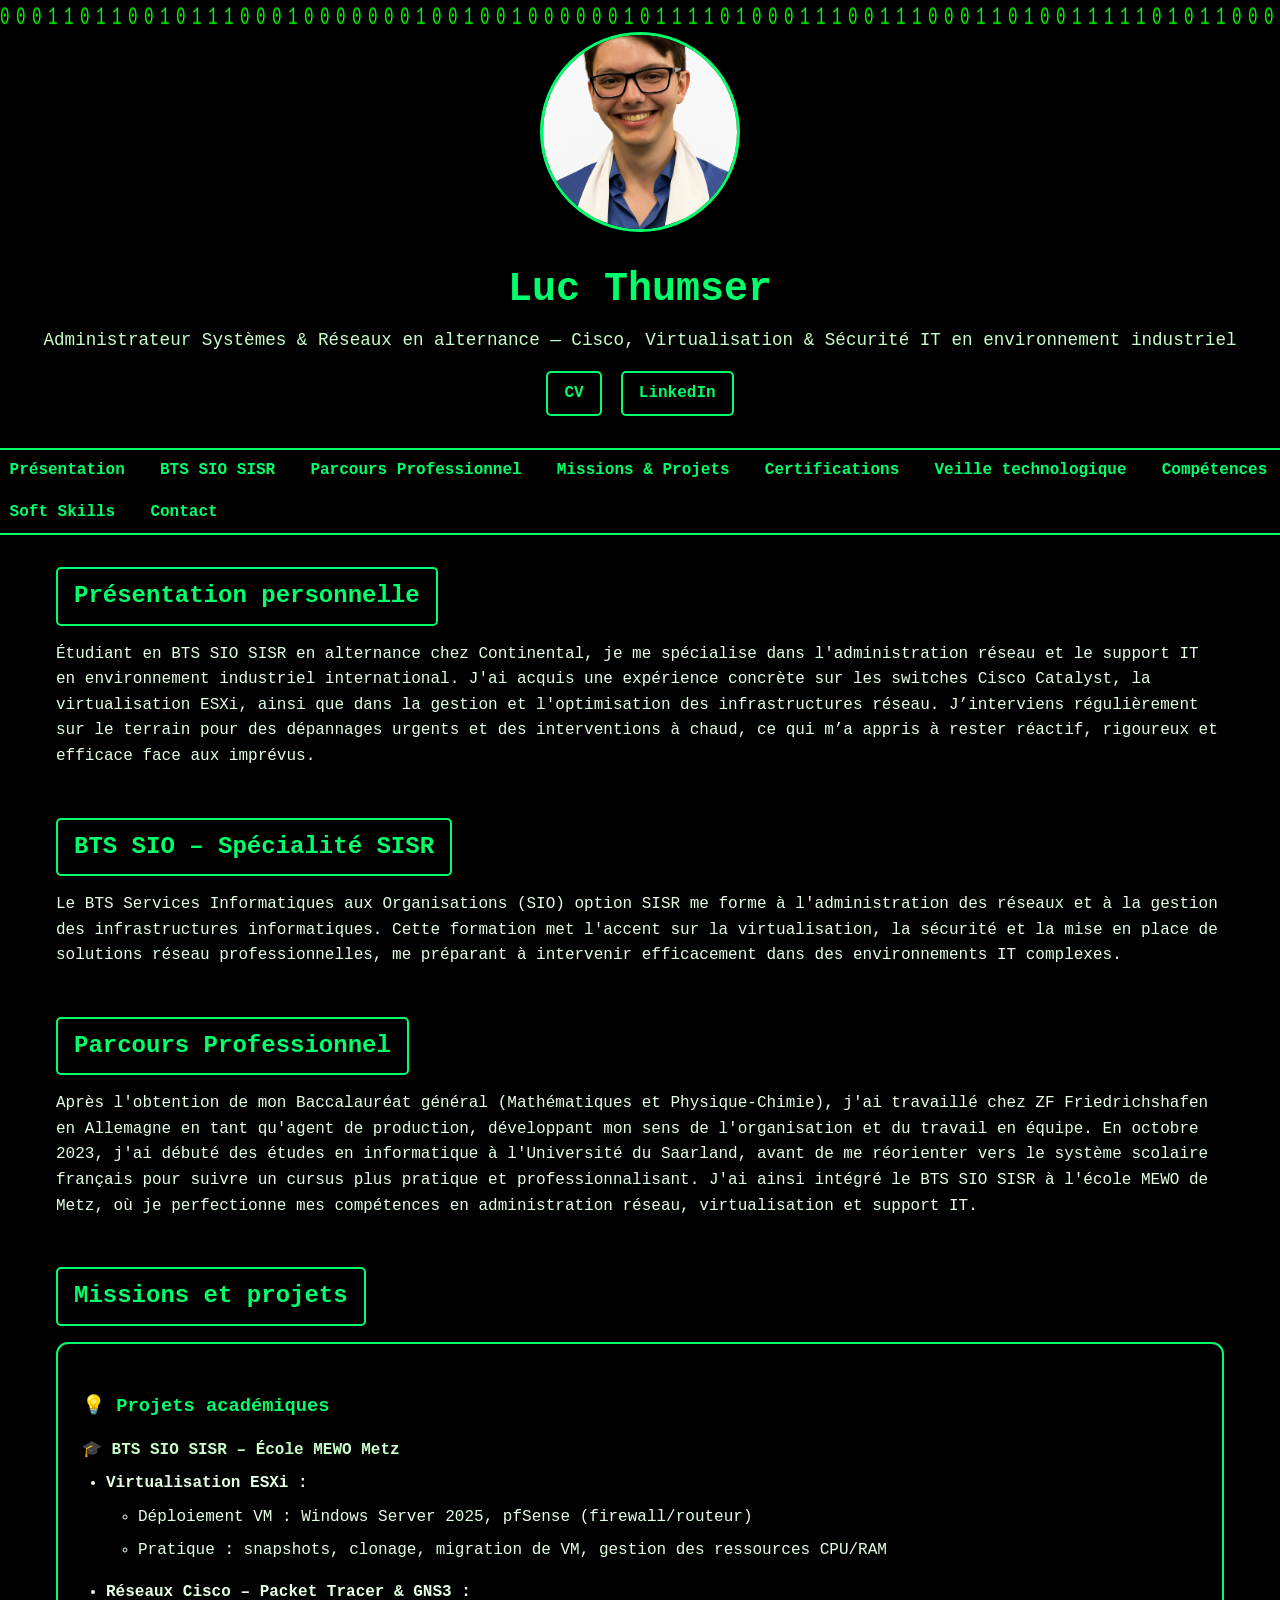
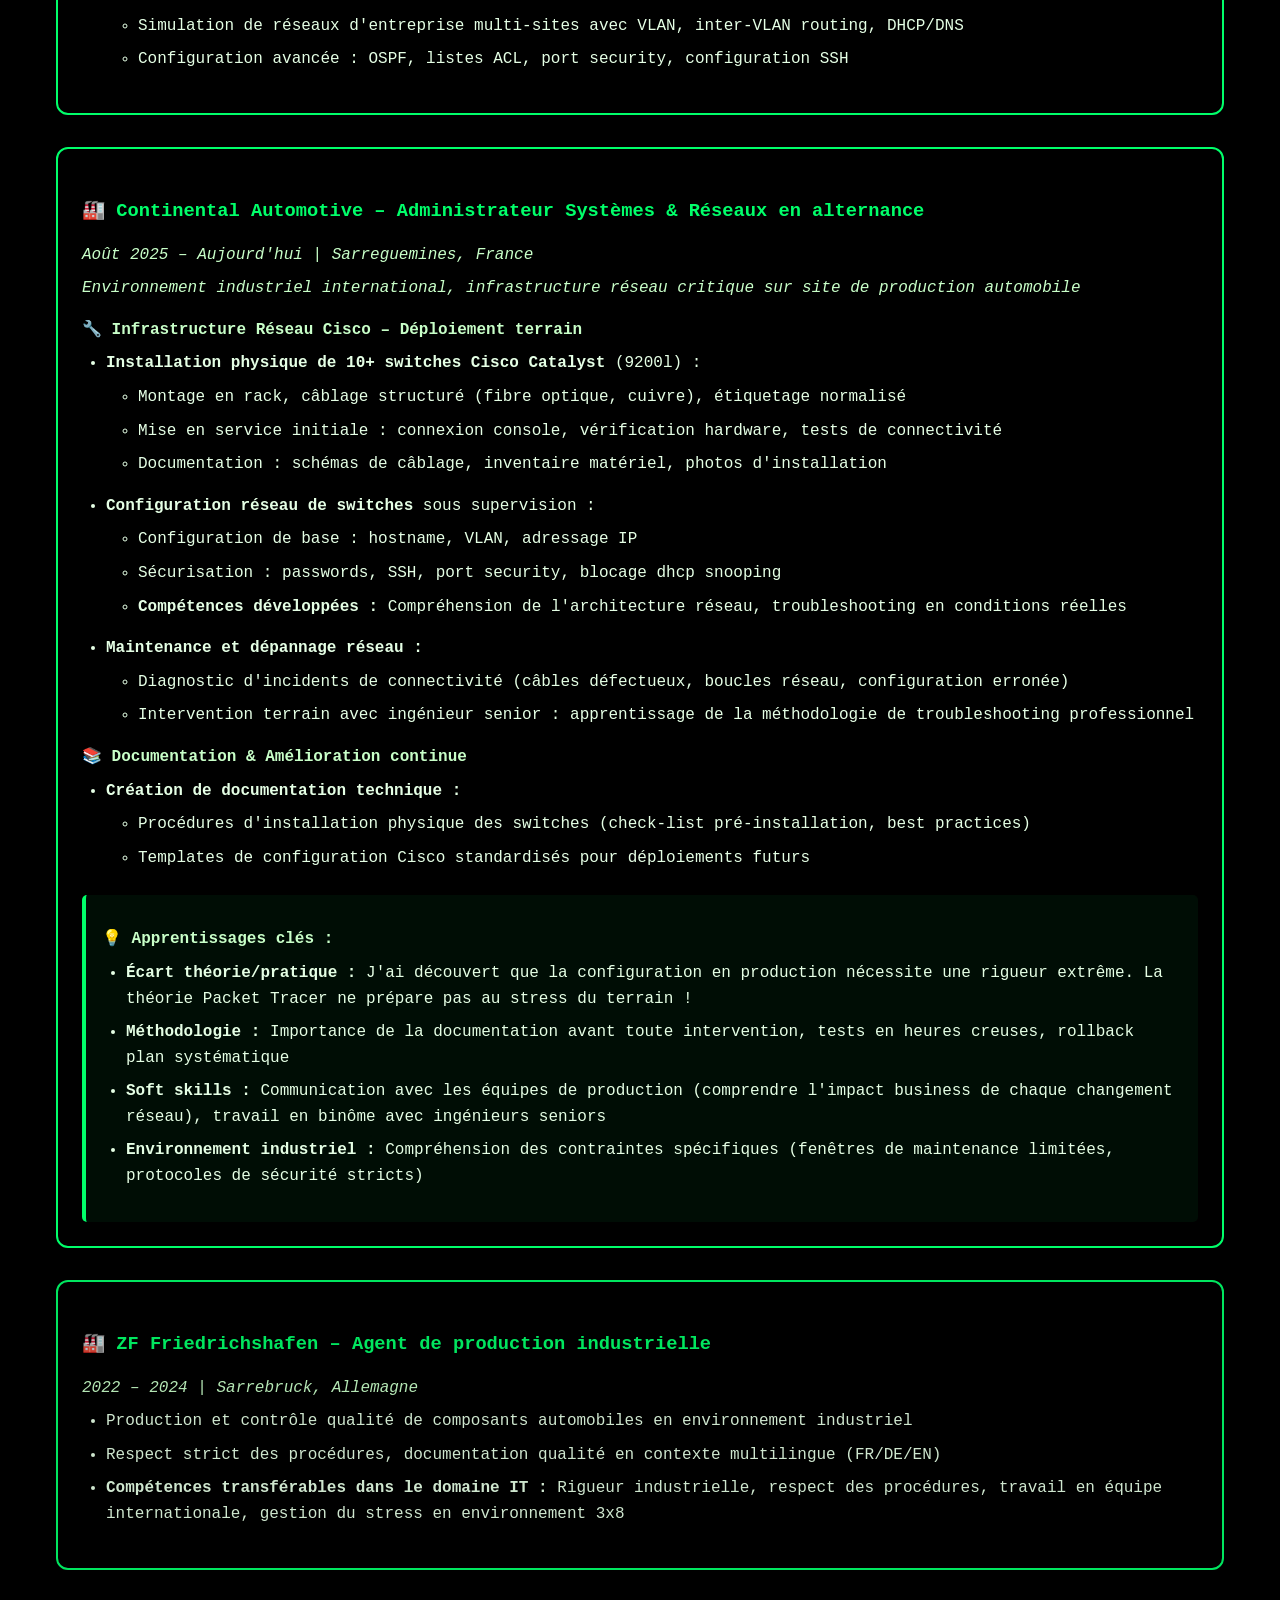
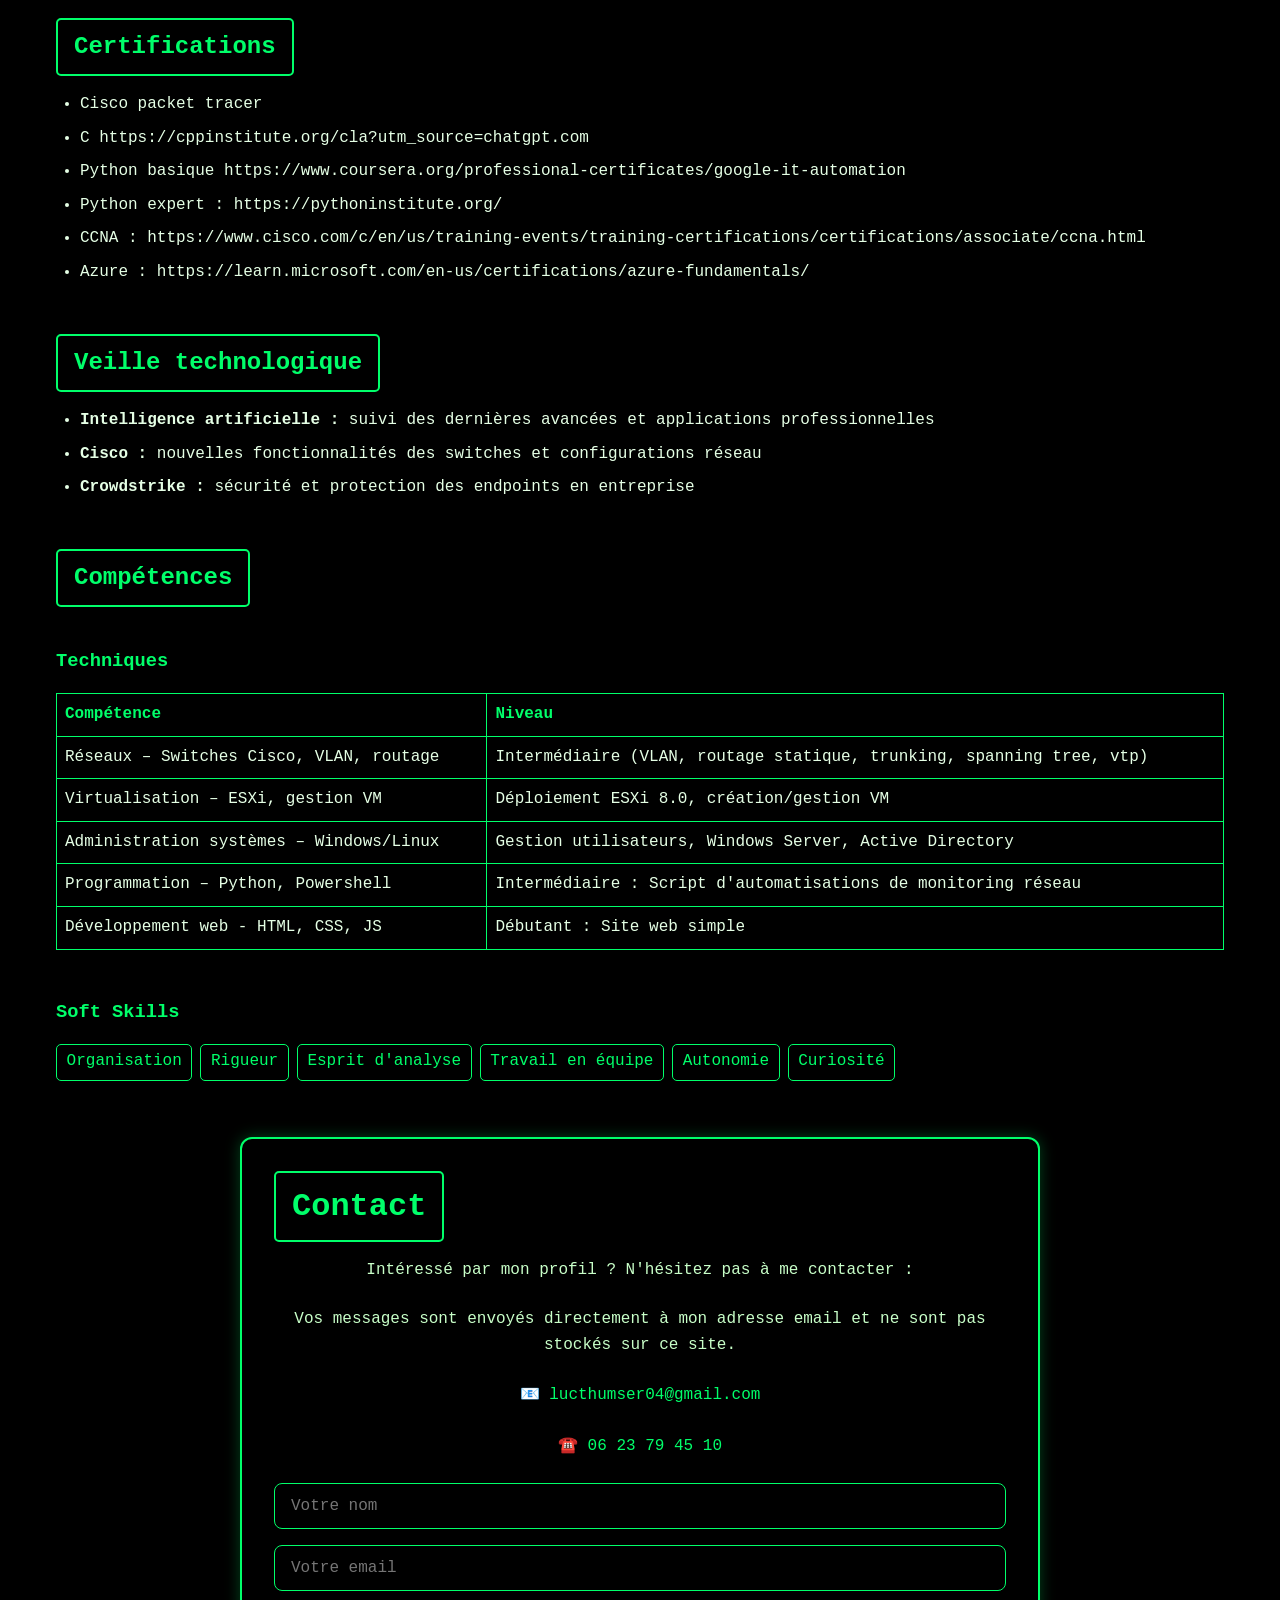
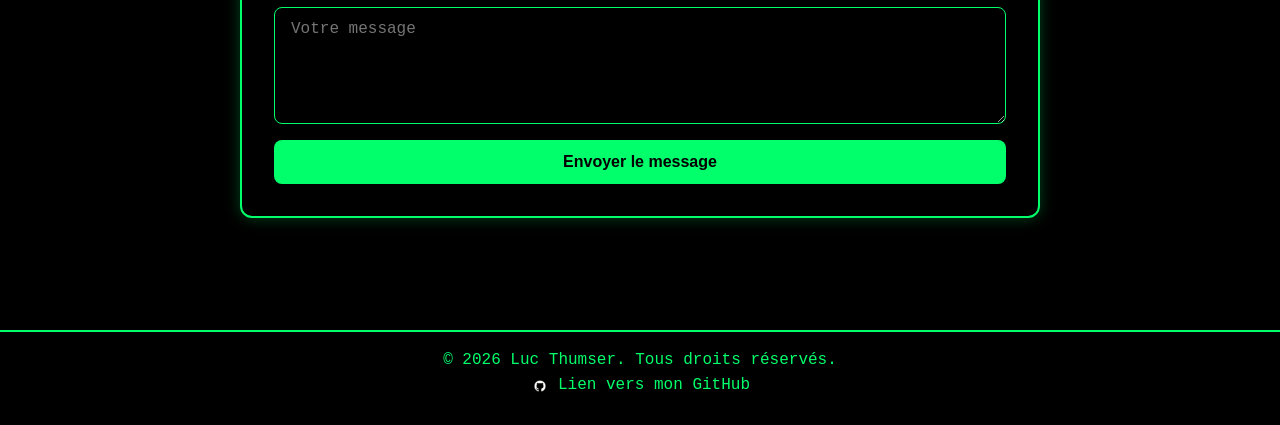
<file: index.html>
<!DOCTYPE html>
<html lang="fr">
<head>
  <meta charset="UTF-8">
  <meta name="viewport" content="width=device-width, initial-scale=1.0">
  <meta name="description" content="Luc Thumser - Administrateur Systèmes & Réseaux en alternance. Expérience Cisco, ESXi, Windows/Linux, virtualisation et sécurité IT.">
  <meta property="og:title" content="Luc Thumser - Administrateur Systèmes & Réseaux">
  <meta property="og:description" content="Portfolio BTS SIO SISR - Réseaux Cisco, virtualisation ESXi, administration Windows/Linux.">
  <meta property="og:image" content="Photo_Luc_Thumser.png">
  <meta property="og:type" content="website">
  <title>Luc Thumser - Administrateur Systèmes & Réseaux | Portfolio BTS SIO SISR</title>
  <link rel="stylesheet" href="style.css">
</head>

<body>
  <header>
    <canvas id="matrix" aria-hidden="true"></canvas>
    <img src="Photo_Luc_Thumser.png" alt="Luc Thumser" class="profile-pic">
    <h1>Luc Thumser</h1>
    <p>Administrateur Systèmes & Réseaux en alternance — Cisco, Virtualisation & Sécurité IT en environnement industriel</p>
    <div class="links">
      <a href="CV_Luc_Thumser.pdf" class="btn-cv" download>CV</a>
      <a href="https://www.linkedin.com/in/luc-thumser-7175b8350/" target="_blank" rel="noopener noreferrer" class="btn-cv">LinkedIn</a>
    </div>
  </header>

  <nav class="navbar" aria-label="Navigation principale">
    <ul>
      <li><a href="#presentation">Présentation</a></li>
      <li><a href="#bts">BTS SIO SISR</a></li>
      <li><a href="#PP">Parcours Professionnel</a></li>
      <li><a href="#missions">Missions & Projets</a></li>
      <li><a href="#certif">Certifications</a></li>
      <li><a href="#veille">Veille technologique</a></li>
      <li><a href="#competences">Compétences</a></li>
      <li><a href="#soft skills">Soft Skills</a></li>
      <li><a href="#contact">Contact</a></li>
    </ul>
  </nav>

  <main>
    <section id="presentation" class="fade-in">
      <h2>Présentation personnelle</h2>
      <p>Étudiant en BTS SIO SISR en alternance chez Continental, je me spécialise dans l'administration réseau et le support IT en environnement industriel international.  
        J'ai acquis une expérience concrète sur les switches Cisco Catalyst, la virtualisation ESXi, ainsi que dans la gestion et l'optimisation des infrastructures réseau.
        J’interviens régulièrement sur le terrain pour des dépannages urgents et des interventions à chaud, ce qui m’a appris à rester réactif, rigoureux et efficace face aux imprévus.
      </p>
    </section>

    <section id="bts" class="fade-in">
      <h2>BTS SIO – Spécialité SISR</h2>
      <p>Le BTS Services Informatiques aux Organisations (SIO) option SISR me forme à l'administration des réseaux et à la gestion des infrastructures informatiques.  
        Cette formation met l'accent sur la virtualisation, la sécurité et la mise en place de solutions réseau professionnelles, 
        me préparant à intervenir efficacement dans des environnements IT complexes.
      </p>
    </section>

    <section id="PP" class="fade-in">
      <h2>Parcours Professionnel</h2>
      <p>Après l'obtention de mon Baccalauréat général (Mathématiques et Physique-Chimie), 
        j'ai travaillé chez ZF Friedrichshafen en Allemagne en tant qu'agent de production, développant mon sens de l'organisation et du travail en équipe.  
        En octobre 2023, j'ai débuté des études en informatique à l'Université du Saarland, 
        avant de me réorienter vers le système scolaire français pour suivre un cursus plus pratique et professionnalisant.  
        J'ai ainsi intégré le BTS SIO SISR à l'école MEWO de Metz, où je perfectionne mes compétences en administration réseau, virtualisation et support IT.
      </p>
    </section>

    <section id="missions" class="fade-in">
      <h2>Missions et projets</h2>
      <article class="mission-card project">
        <h3>💡 Projets académiques</h3>
        <h4>🎓 BTS SIO SISR – École MEWO Metz</h4>
        <ul>
          <li>
            <strong>Virtualisation ESXi :</strong>
            <ul>
              <li>Déploiement VM : Windows Server 2025, pfSense (firewall/routeur)</li>
              <li>Pratique : snapshots, clonage, migration de VM, gestion des ressources CPU/RAM</li>
            </ul>
          </li>
          <li>
            <strong>Réseaux Cisco – Packet Tracer & GNS3 :</strong>
            <ul>
              <li>Simulation de réseaux d'entreprise multi-sites avec VLAN, inter-VLAN routing, DHCP/DNS</li>
              <li>Configuration avancée : OSPF, listes ACL, port security, configuration SSH</li>
            </ul>
          </li>
        </ul>
      </article>
     
      <article class="mission-card">
        <h3>🏭 Continental Automotive – Administrateur Systèmes & Réseaux en alternance</h3>
        <p class="mission-period">Août 2025 – Aujourd'hui | Sarreguemines, France</p>
        <p class="mission-context">
          <em>Environnement industriel international, infrastructure réseau critique sur site de production automobile</em>
        </p>  
        
        <h4>🔧 Infrastructure Réseau Cisco – Déploiement terrain</h4>
        <ul>
          <li>
            <strong>Installation physique de 10+ switches Cisco Catalyst</strong> (9200l) :
            <ul>
              <li>Montage en rack, câblage structuré (fibre optique, cuivre), étiquetage normalisé</li>
              <li>Mise en service initiale : connexion console, vérification hardware, tests de connectivité</li>
              <li>Documentation : schémas de câblage, inventaire matériel, photos d'installation</li>
            </ul>
          </li>
          <li>
            <strong>Configuration réseau de switches</strong> sous supervision :
            <ul>
              <li>Configuration de base : hostname, VLAN, adressage IP</li>
              <li>Sécurisation : passwords, SSH, port security, blocage dhcp snooping</li>
              <li><strong>Compétences développées :</strong> Compréhension de l'architecture réseau, troubleshooting en conditions réelles</li>
            </ul>
          </li>
          <li>
            <strong>Maintenance et dépannage réseau :</strong>
            <ul>
              <li>Diagnostic d'incidents de connectivité (câbles défectueux, boucles réseau, configuration erronée)</li>
              <li>Intervention terrain avec ingénieur senior : apprentissage de la méthodologie de troubleshooting professionnel</li>
            </ul>
          </li>
        </ul>
        
        <h4>📚 Documentation & Amélioration continue</h4>
        <ul>
          <li>
            <strong>Création de documentation technique :</strong>
            <ul>
              <li>Procédures d'installation physique des switches (check-list pré-installation, best practices)</li>
              <li>Templates de configuration Cisco standardisés pour déploiements futurs</li>
            </ul>
          </li>
        </ul>
        
        <div class="learning-highlight">
          <h4>💡 Apprentissages clés :</h4>
          <ul>
            <li><strong>Écart théorie/pratique :</strong> J'ai découvert que la configuration en production nécessite une rigueur extrême. La théorie Packet Tracer ne prépare pas au stress du terrain !</li>
            <li><strong>Méthodologie :</strong> Importance de la documentation avant toute intervention, tests en heures creuses, rollback plan systématique</li>
            <li><strong>Soft skills :</strong> Communication avec les équipes de production (comprendre l'impact business de chaque changement réseau), travail en binôme avec ingénieurs seniors</li>
            <li><strong>Environnement industriel :</strong> Compréhension des contraintes spécifiques (fenêtres de maintenance limitées, protocoles de sécurité stricts)</li>
          </ul>
        </div>
      </article>

      <article class="mission-card secondary">
        <h3>🏭 ZF Friedrichshafen – Agent de production industrielle</h3>
        <p class="mission-period">2022 – 2024 | Sarrebruck, Allemagne</p>
        <ul>
          <li>Production et contrôle qualité de composants automobiles en environnement industriel</li>
          <li>Respect strict des procédures, documentation qualité en contexte multilingue (FR/DE/EN)</li>
          <li><strong>Compétences transférables dans le domaine IT :</strong> Rigueur industrielle, respect des procédures, travail en équipe internationale, gestion du stress en environnement 3x8</li>
        </ul>
      </article>
    </section>

    <section id="certif" class="fade-in">
      <h2> Certifications</h2>
      <ul>
        <li>Cisco packet tracer</li>
        <li>C https://cppinstitute.org/cla?utm_source=chatgpt.com </li>
        <li>Python basique https://www.coursera.org/professional-certificates/google-it-automation </li>
        <li>Python expert : https://pythoninstitute.org/ </li>
        <li>CCNA : https://www.cisco.com/c/en/us/training-events/training-certifications/certifications/associate/ccna.html </li>
        <li> Azure : https://learn.microsoft.com/en-us/certifications/azure-fundamentals/ </li>
      </ul>
    </section>

    <section id="veille" class="fade-in">
      <h2>Veille technologique</h2>
      <ul>
        <li><strong>Intelligence artificielle :</strong> suivi des dernières avancées et applications professionnelles</li>
        <li><strong>Cisco :</strong> nouvelles fonctionnalités des switches et configurations réseau</li>
        <li><strong>Crowdstrike :</strong> sécurité et protection des endpoints en entreprise</li>
      </ul>
    </section>

    <section id="competences" class="fade-in">
      <h2>Compétences</h2>
      <h3>Techniques</h3>
      <table>
        <thead>
          <tr>
            <th scope="col">Compétence</th>
            <th scope="col">Niveau</th>
          </tr>
        </thead>
        <tbody>
          <tr>
            <td>Réseaux – Switches Cisco, VLAN, routage</td>
            <td>Intermédiaire (VLAN, routage statique, trunking, spanning tree, vtp)</td>
          </tr>
          <tr>
            <td>Virtualisation – ESXi, gestion VM</td>
            <td>Déploiement ESXi 8.0, création/gestion VM</td>
          </tr>
          <tr>
            <td>Administration systèmes – Windows/Linux</td>
            <td>Gestion utilisateurs, Windows Server, Active Directory</td>
          </tr>
          <tr>
            <td>Programmation – Python, Powershell</td>
            <td>Intermédiaire : Script d'automatisations de monitoring réseau </td>
          </tr>
          <tr>
            <td>Développement web - HTML, CSS, JS</td>
            <td>Débutant : Site web simple</td>
          </tr>
        </tbody>
      </table>
      </section>

      <section id="soft skills" class="fade-in">
        <h3>Soft Skills</h3>
        <ul class="soft-skills">
          <li>Organisation</li>
          <li>Rigueur</li>
          <li>Esprit d'analyse</li>
          <li>Travail en équipe</li>
          <li>Autonomie</li>
          <li>Curiosité</li>
        </ul>
      </section>

    <section id="contact" class="fade-in">
      <h2>Contact</h2>
      <p>Intéressé par mon profil ? N'hésitez pas à me contacter :</p>
      <p>Vos messages sont envoyés directement à mon adresse email et ne sont pas stockés sur ce site.</p>
      <p class="contact-email">
        📧 <a href="mailto:lucthumser04@gmail.com">lucthumser04@gmail.com</a>
        <br><br>
        ☎️ <a>06 23 79 45 10</a></p>
      
      <form action="https://formsubmit.co/lucthumser04@gmail.com" method="POST" class="contact-form">
        <label for="nom" class="visually-hidden">Votre nom</label>
        <input type="text" id="nom" name="nom" placeholder="Votre nom" required>
        
        <label for="email" class="visually-hidden">Votre email</label>
        <input type="email" id="email" name="email" placeholder="Votre email" required>
        
        <label for="message" class="visually-hidden">Votre message</label>
        <textarea id="message" name="message" placeholder="Votre message" rows="5" required></textarea>
        
        <button type="submit">Envoyer le message</button>
      </form>
    </section>
  </main>

  <footer>
    <p>&copy; <span id="year"></span> Luc Thumser. Tous droits réservés.</p>
    <a href="https://github.com/overdeath41" target="_blank" rel="noopener noreferrer" class="github-link" aria-label="Profil GitHub de Luc Thumser">
      <img src="github.png" alt="" width="20" height="20" aria-hidden="true">
      Lien vers mon GitHub
    </a>
  </footer>

  <script src="script.js"></script>

</body>

</html>
</file>
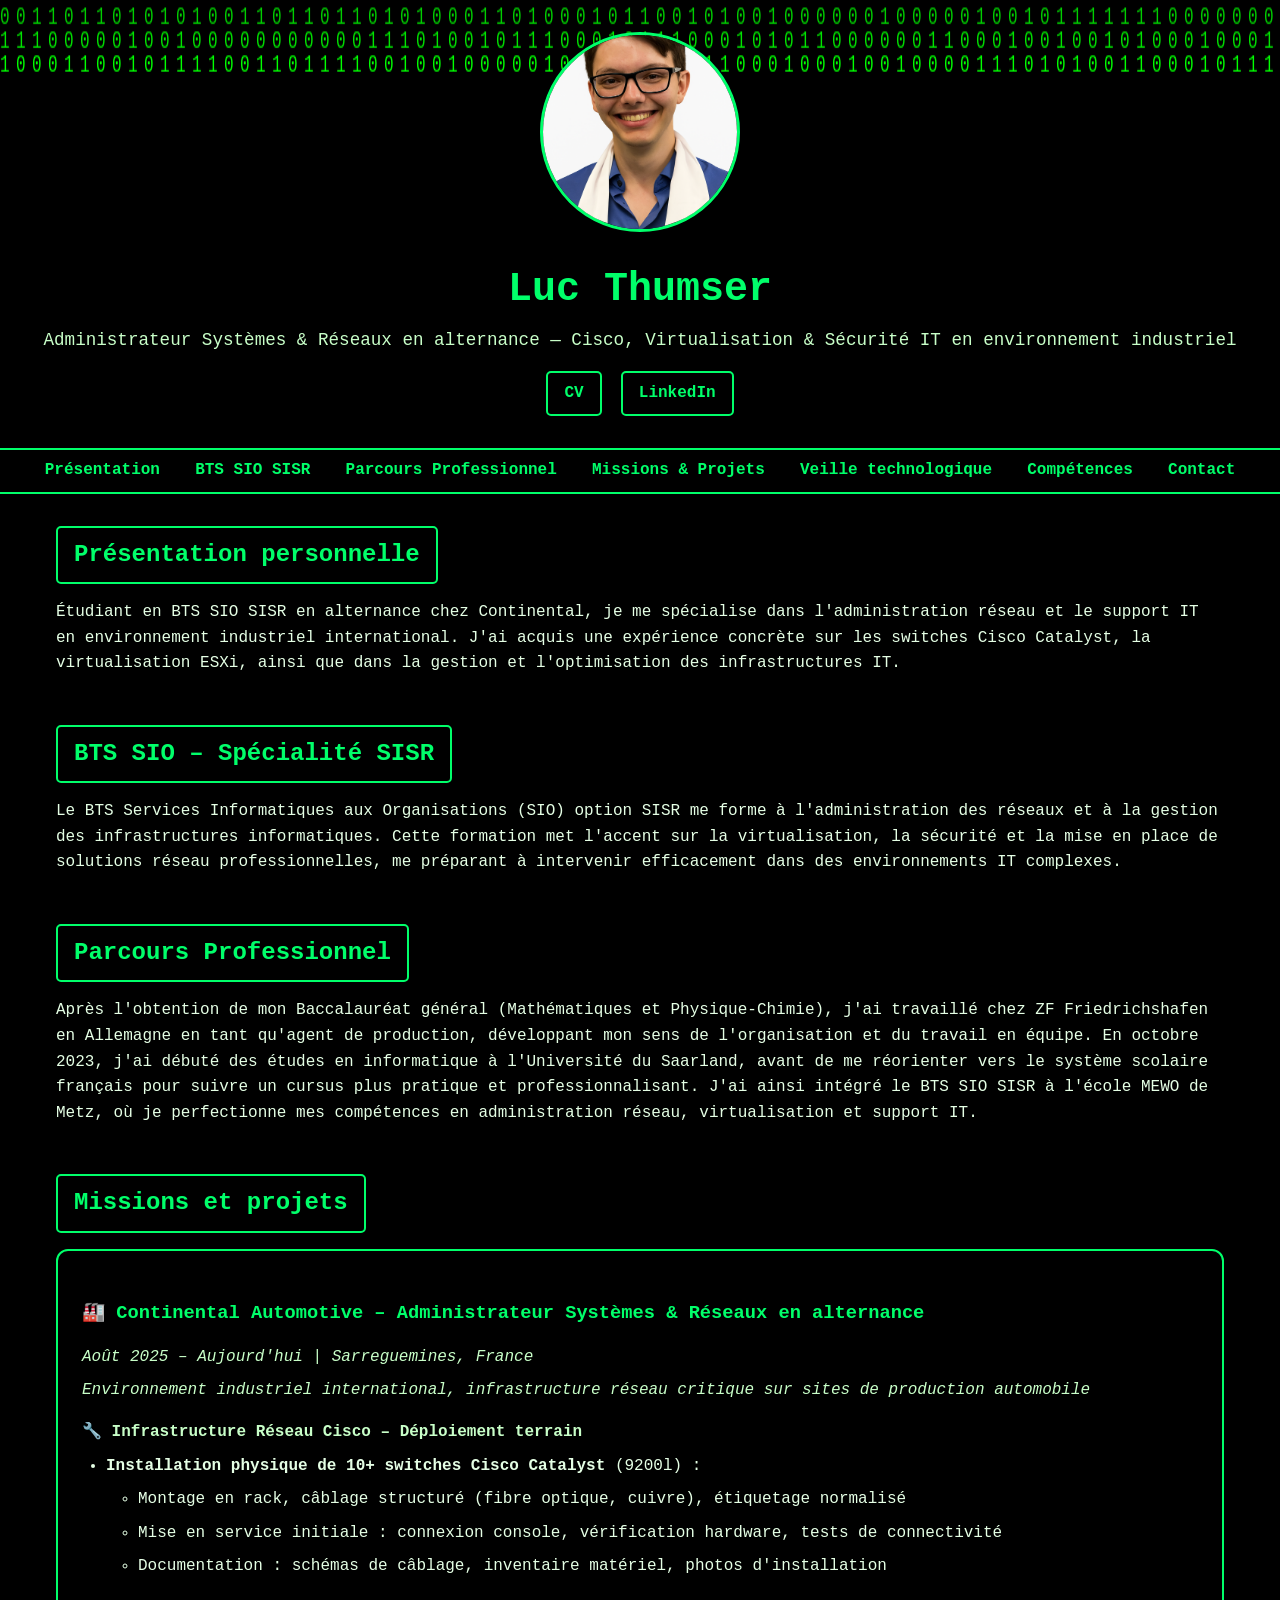
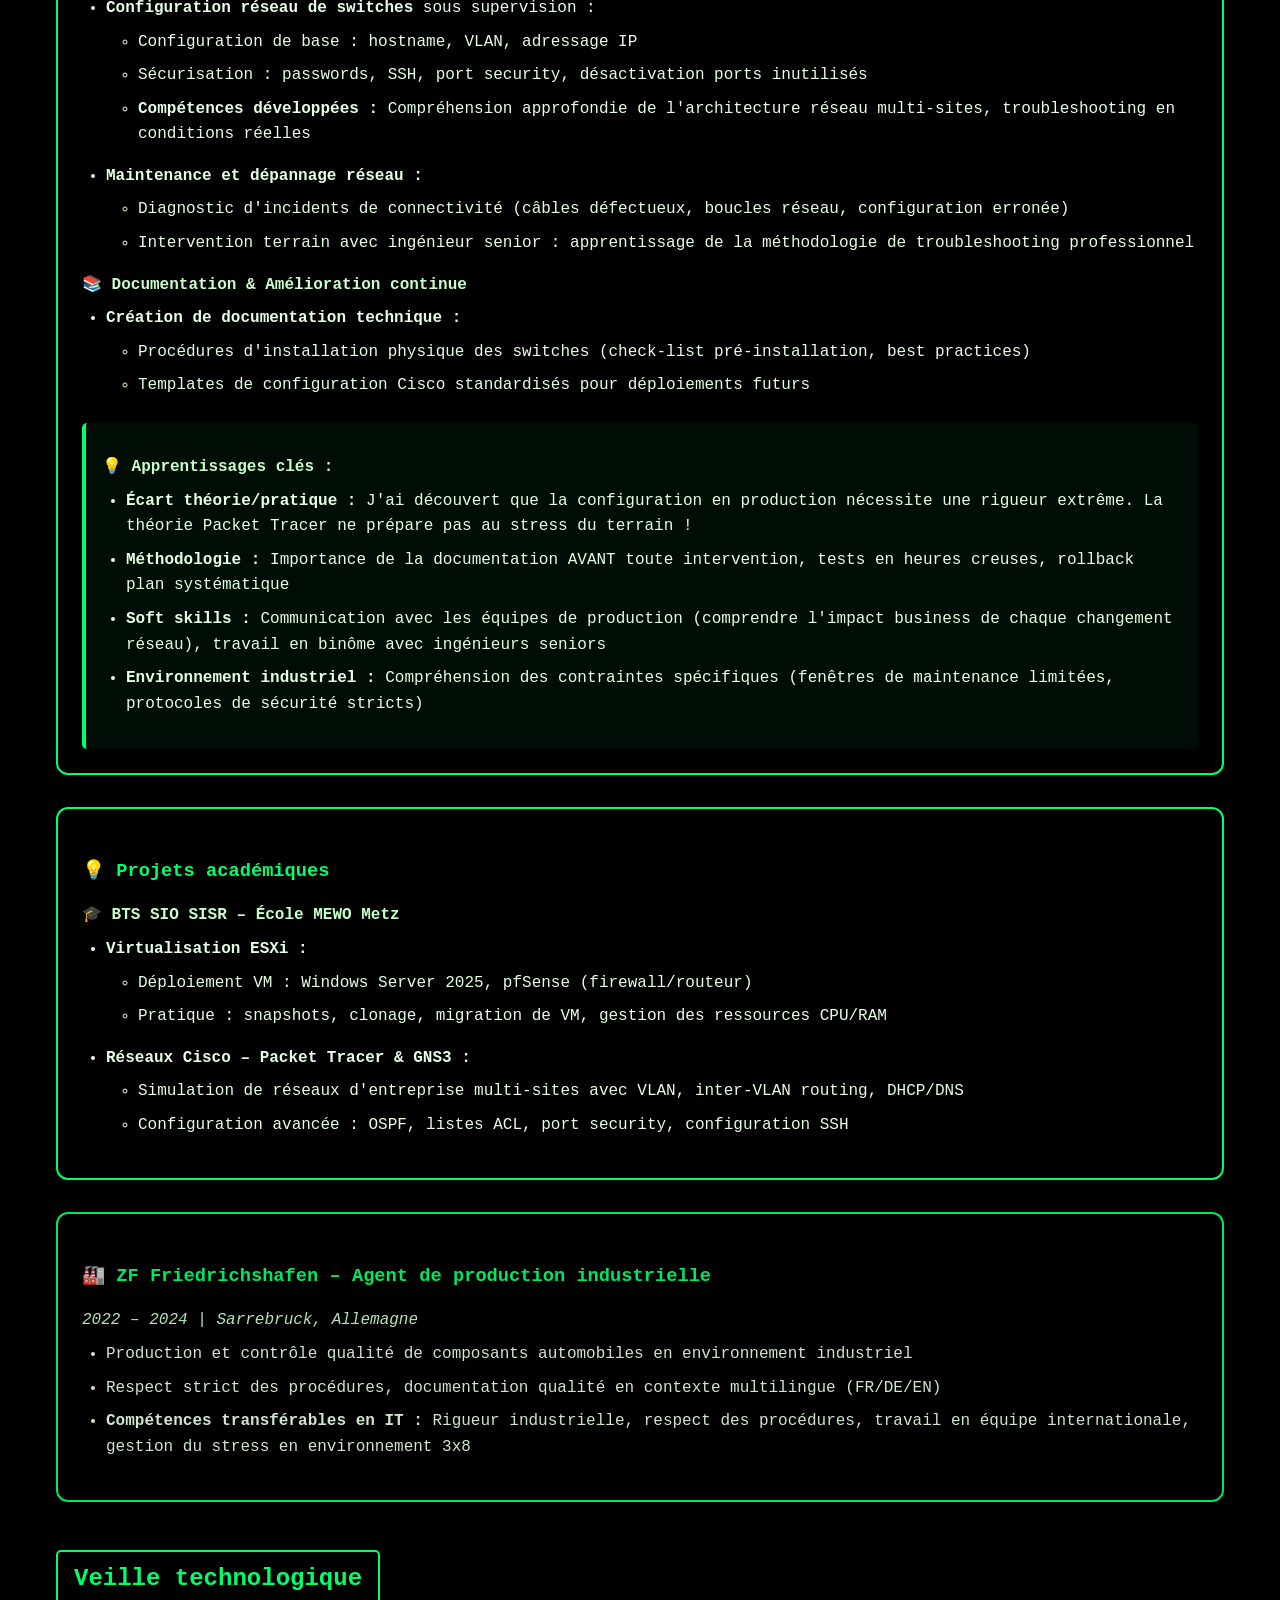
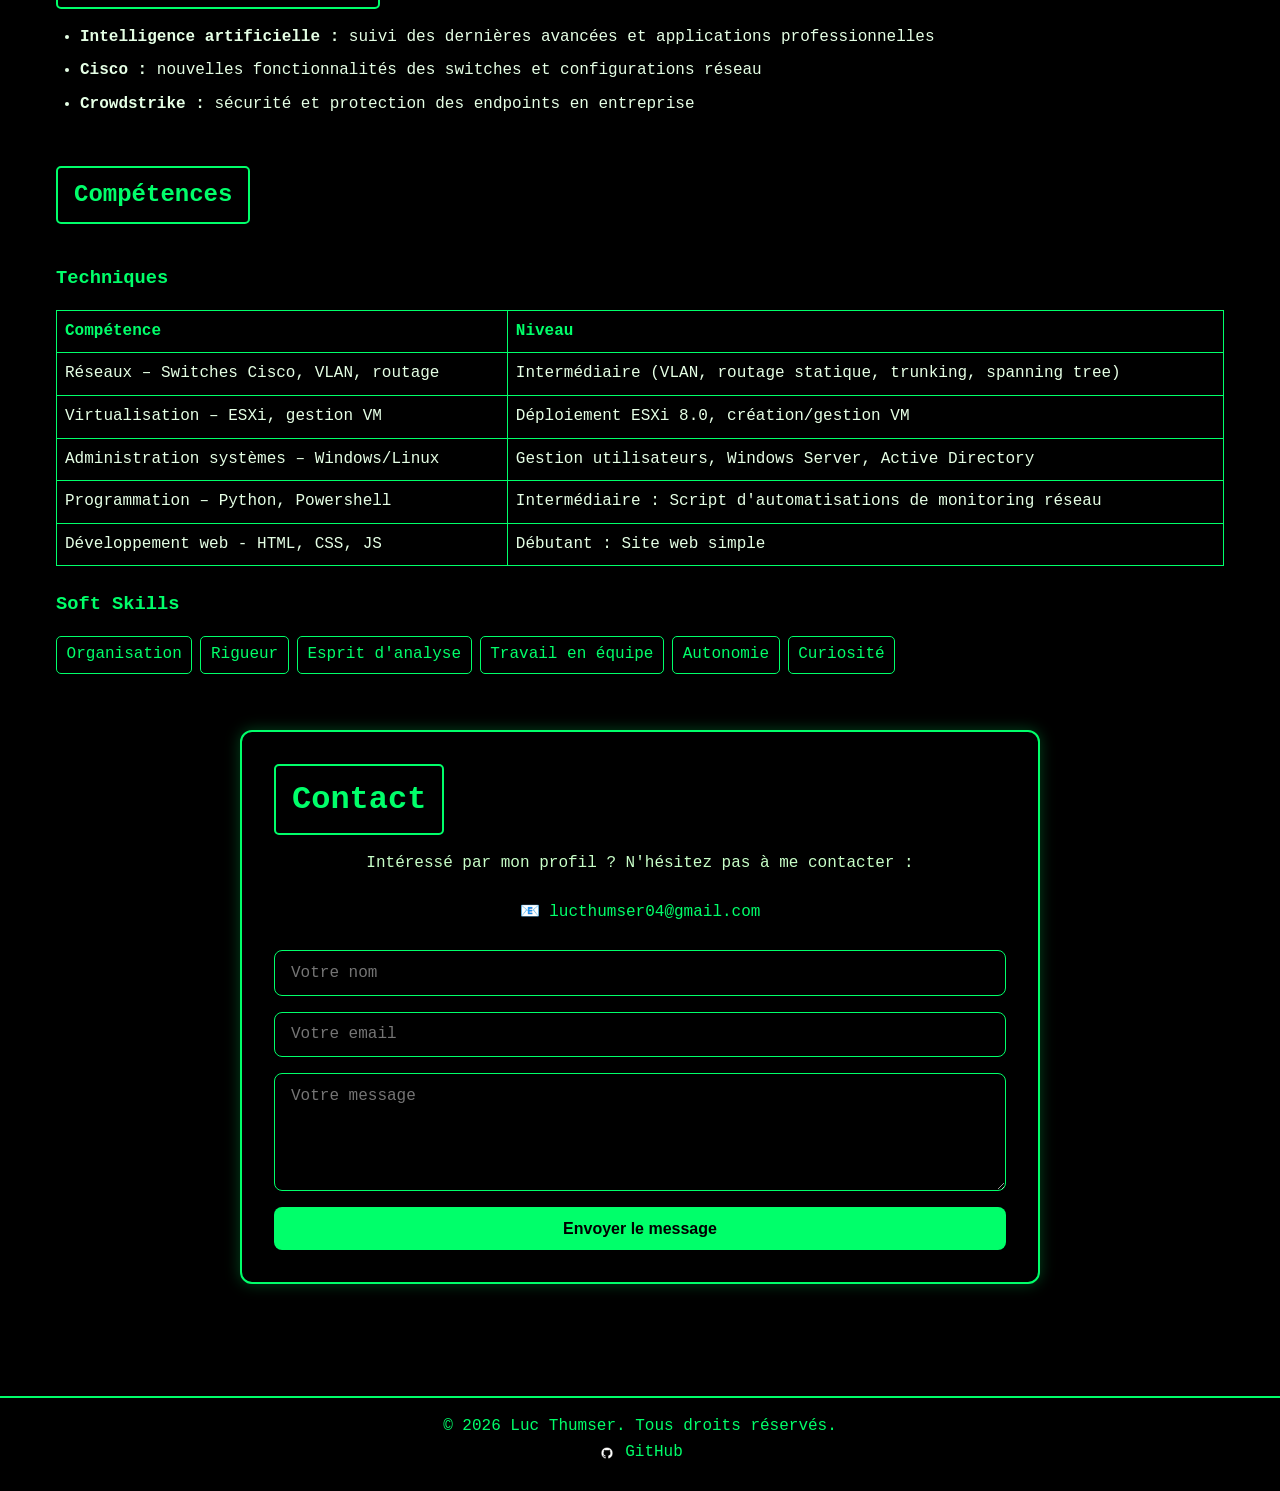
<file: comparaison_html.html>
<!DOCTYPE html>
<html lang="fr">
<head>
  <meta charset="UTF-8">
  <meta name="viewport" content="width=device-width, initial-scale=1.0">
  <meta name="description" content="Luc Thumser - Administrateur Systèmes & Réseaux en alternance. Expérience Cisco, ESXi, Windows/Linux, virtualisation et sécurité IT.">
  <meta property="og:title" content="Luc Thumser - Administrateur Systèmes & Réseaux">
  <meta property="og:description" content="Portfolio BTS SIO SISR - Réseaux Cisco, virtualisation ESXi, administration Windows/Linux.">
  <meta property="og:image" content="Photo_Luc_Thumser.png">
  <meta property="og:type" content="website">
  <title>Luc Thumser - Administrateur Systèmes & Réseaux | Portfolio BTS SIO SISR</title>
  <link rel="stylesheet" href="style.css">
</head>
<body>
  <header>
    <canvas id="matrix" aria-hidden="true"></canvas>
    <img src="Photo_Luc_Thumser.png" alt="Luc Thumser" class="profile-pic">
    <h1>Luc Thumser</h1>
    <p>Administrateur Systèmes & Réseaux en alternance — Cisco, Virtualisation & Sécurité IT en environnement industriel</p>
    <div class="links">
      <a href="CV_Luc_Thumser.pdf" class="btn-cv" download>CV</a>
      <a href="https://www.linkedin.com/in/luc-thumser-7175b8350/" target="_blank" rel="noopener noreferrer" class="btn-cv">LinkedIn</a>
    </div>
  </header>

  <nav class="navbar" aria-label="Navigation principale">
    <ul>
      <li><a href="#presentation">Présentation</a></li>
      <li><a href="#bts">BTS SIO SISR</a></li>
      <li><a href="#PP">Parcours Professionnel</a></li>
      <li><a href="#missions">Missions & Projets</a></li>
      <li><a href="#veille">Veille technologique</a></li>
      <li><a href="#competences">Compétences</a></li>
      <li><a href="#contact">Contact</a></li>
    </ul>
  </nav>

  <main>
    <section id="presentation">
      <h2>Présentation personnelle</h2>
      <p>Étudiant en BTS SIO SISR en alternance chez Continental, je me spécialise dans l'administration réseau et le support IT en environnement industriel international.  
        J'ai acquis une expérience concrète sur les switches Cisco Catalyst, la virtualisation ESXi, ainsi que dans la gestion et l'optimisation des infrastructures IT.
      </p>
    </section>

    <section id="bts">
      <h2>BTS SIO – Spécialité SISR</h2>
      <p>Le BTS Services Informatiques aux Organisations (SIO) option SISR me forme à l'administration des réseaux et à la gestion des infrastructures informatiques.  
        Cette formation met l'accent sur la virtualisation, la sécurité et la mise en place de solutions réseau professionnelles, 
        me préparant à intervenir efficacement dans des environnements IT complexes.
      </p>
    </section>

    <section id="PP">
      <h2>Parcours Professionnel</h2>
      <p>Après l'obtention de mon Baccalauréat général (Mathématiques et Physique-Chimie), 
        j'ai travaillé chez ZF Friedrichshafen en Allemagne en tant qu'agent de production, développant mon sens de l'organisation et du travail en équipe.  
        En octobre 2023, j'ai débuté des études en informatique à l'Université du Saarland, 
        avant de me réorienter vers le système scolaire français pour suivre un cursus plus pratique et professionnalisant.  
        J'ai ainsi intégré le BTS SIO SISR à l'école MEWO de Metz, où je perfectionne mes compétences en administration réseau, virtualisation et support IT.
      </p>
    </section>

    <section id="missions">
      <h2>Missions et projets</h2>
     
      <article class="mission-card">
        <h3>🏭 Continental Automotive – Administrateur Systèmes & Réseaux en alternance</h3>
        <p class="mission-period">Août 2025 – Aujourd'hui | Sarreguemines, France</p>
        <p class="mission-context">
          <em>Environnement industriel international, infrastructure réseau critique sur sites de production automobile</em>
        </p>  
        
        <h4>🔧 Infrastructure Réseau Cisco – Déploiement terrain</h4>
        <ul>
          <li>
            <strong>Installation physique de 10+ switches Cisco Catalyst</strong> (9200l) :
            <ul>
              <li>Montage en rack, câblage structuré (fibre optique, cuivre), étiquetage normalisé</li>
              <li>Mise en service initiale : connexion console, vérification hardware, tests de connectivité</li>
              <li>Documentation : schémas de câblage, inventaire matériel, photos d'installation</li>
            </ul>
          </li>
          <li>
            <strong>Configuration réseau de switches</strong> sous supervision :
            <ul>
              <li>Configuration de base : hostname, VLAN, adressage IP</li>
              <li>Sécurisation : passwords, SSH, port security, désactivation ports inutilisés</li>
              <li><strong>Compétences développées :</strong> Compréhension approfondie de l'architecture réseau multi-sites, troubleshooting en conditions réelles</li>
            </ul>
          </li>
          <li>
            <strong>Maintenance et dépannage réseau :</strong>
            <ul>
              <li>Diagnostic d'incidents de connectivité (câbles défectueux, boucles réseau, configuration erronée)</li>
              <li>Intervention terrain avec ingénieur senior : apprentissage de la méthodologie de troubleshooting professionnel</li>
            </ul>
          </li>
        </ul>
        
        <h4>📚 Documentation & Amélioration continue</h4>
        <ul>
          <li>
            <strong>Création de documentation technique :</strong>
            <ul>
              <li>Procédures d'installation physique des switches (check-list pré-installation, best practices)</li>
              <li>Templates de configuration Cisco standardisés pour déploiements futurs</li>
            </ul>
          </li>
        </ul>
        
        <div class="learning-highlight">
          <h4>💡 Apprentissages clés :</h4>
          <ul>
            <li><strong>Écart théorie/pratique :</strong> J'ai découvert que la configuration en production nécessite une rigueur extrême. La théorie Packet Tracer ne prépare pas au stress du terrain !</li>
            <li><strong>Méthodologie :</strong> Importance de la documentation AVANT toute intervention, tests en heures creuses, rollback plan systématique</li>
            <li><strong>Soft skills :</strong> Communication avec les équipes de production (comprendre l'impact business de chaque changement réseau), travail en binôme avec ingénieurs seniors</li>
            <li><strong>Environnement industriel :</strong> Compréhension des contraintes spécifiques (fenêtres de maintenance limitées, protocoles de sécurité stricts)</li>
          </ul>
        </div>
      </article>

      <article class="mission-card project">
        <h3>💡 Projets académiques</h3>
        <h4>🎓 BTS SIO SISR – École MEWO Metz</h4>
        <ul>
          <li>
            <strong>Virtualisation ESXi :</strong>
            <ul>
              <li>Déploiement VM : Windows Server 2025, pfSense (firewall/routeur)</li>
              <li>Pratique : snapshots, clonage, migration de VM, gestion des ressources CPU/RAM</li>
            </ul>
          </li>
          <li>
            <strong>Réseaux Cisco – Packet Tracer & GNS3 :</strong>
            <ul>
              <li>Simulation de réseaux d'entreprise multi-sites avec VLAN, inter-VLAN routing, DHCP/DNS</li>
              <li>Configuration avancée : OSPF, listes ACL, port security, configuration SSH</li>
            </ul>
          </li>
        </ul>
      </article>

      <article class="mission-card secondary">
        <h3>🏭 ZF Friedrichshafen – Agent de production industrielle</h3>
        <p class="mission-period">2022 – 2024 | Sarrebruck, Allemagne</p>
        <ul>
          <li>Production et contrôle qualité de composants automobiles en environnement industriel</li>
          <li>Respect strict des procédures, documentation qualité en contexte multilingue (FR/DE/EN)</li>
          <li><strong>Compétences transférables en IT :</strong> Rigueur industrielle, respect des procédures, travail en équipe internationale, gestion du stress en environnement 3x8</li>
        </ul>
      </article>
    </section>

    <section id="veille">
      <h2>Veille technologique</h2>
      <ul>
        <li><strong>Intelligence artificielle :</strong> suivi des dernières avancées et applications professionnelles</li>
        <li><strong>Cisco :</strong> nouvelles fonctionnalités des switches et configurations réseau</li>
        <li><strong>Crowdstrike :</strong> sécurité et protection des endpoints en entreprise</li>
      </ul>
    </section>

    <section id="competences">
      <h2>Compétences</h2>
      
      <h3>Techniques</h3>
      <table>
        <thead>
          <tr>
            <th scope="col">Compétence</th>
            <th scope="col">Niveau</th>
          </tr>
        </thead>
        <tbody>
          <tr>
            <td>Réseaux – Switches Cisco, VLAN, routage</td>
            <td>Intermédiaire (VLAN, routage statique, trunking, spanning tree)</td>
          </tr>
          <tr>
            <td>Virtualisation – ESXi, gestion VM</td>
            <td>Déploiement ESXi 8.0, création/gestion VM</td>
          </tr>
          <tr>
            <td>Administration systèmes – Windows/Linux</td>
            <td>Gestion utilisateurs, Windows Server, Active Directory</td>
          </tr>
          <tr>
            <td>Programmation – Python, Powershell</td>
            <td>Intermédiaire : Script d'automatisations de monitoring réseau </td>
          </tr>
          <tr>
            <td>Développement web - HTML, CSS, JS</td>
            <td>Débutant : Site web simple</td>
          </tr>
        </tbody>
      </table>

      <h3>Soft Skills</h3>
      <ul class="soft-skills">
        <li>Organisation</li>
        <li>Rigueur</li>
        <li>Esprit d'analyse</li>
        <li>Travail en équipe</li>
        <li>Autonomie</li>
        <li>Curiosité</li>
      </ul>
    </section>

    <section id="contact">
      <h2>Contact</h2>
      <p>Intéressé par mon profil ? N'hésitez pas à me contacter :</p>
      <p class="contact-email">
        📧 <a href="mailto:lucthumser04@gmail.com">lucthumser04@gmail.com</a>
      </p>
      
      <form action="https://formsubmit.co/lucthumser04@gmail.com" method="POST" class="contact-form">
        <label for="nom" class="visually-hidden">Votre nom</label>
        <input type="text" id="nom" name="nom" placeholder="Votre nom" required>
        
        <label for="email" class="visually-hidden">Votre email</label>
        <input type="email" id="email" name="email" placeholder="Votre email" required>
        
        <label for="message" class="visually-hidden">Votre message</label>
        <textarea id="message" name="message" placeholder="Votre message" rows="5" required></textarea>
        
        <button type="submit">Envoyer le message</button>
      </form>
    </section>
  </main>

  <footer>
    <p>&copy; <span id="year"></span> Luc Thumser. Tous droits réservés.</p>
    <a href="https://github.com/overdeath41" target="_blank" rel="noopener noreferrer" class="github-link" aria-label="Profil GitHub de Luc Thumser">
      <img src="github.png" alt="" width="20" height="20" aria-hidden="true">
      GitHub
    </a>
  </footer>

  <script src="script.js"></script>
</body>
</html>
</file>
<file: style.css>
/* ========================
   CSS VARIABLES
======================== */
:root {
  --color-bg: #000;
  --color-primary: #00ff6a;
  --color-text: #e5ffe5;
  --color-text-light: #c8ffc8;
  --color-shadow: #00ff6a44;
  --color-shadow-hover: #00ff6a66;
  --border-width: 2px;
  --border-radius: 5px;
  --border-radius-lg: 12px;
  --transition: 0.3s;
  --font-mono: monospace, Arial;
}

/* ========================
   BASE STYLES
======================== */
* {
  margin: 0;
  padding: 0;
  box-sizing: border-box;
}

body {
  background-color: var(--color-bg);
  color: var(--color-text);
  font-family: var(--font-mono);
  line-height: 1.6;
}

main {
  padding: 2rem 1rem;
  max-width: 1200px;
  margin: 0 auto;
}

section {
  margin-bottom: 3rem;
  scroll-margin-top: 55px;
}

/* ========================
   HEADER
======================== */
header {
  position: relative;
  background-color: var(--color-bg);
  color: var(--color-primary);
  padding: 2rem 1rem;
  text-align: center;
  border-bottom: var(--border-width) solid var(--color-primary);
}

#matrix {
  position: absolute;
  top: 0;
  left: 0;
  width: 100%;
  height: 100%;
  z-index: 1;
}

.profile-pic {
  position: relative;
  width: 200px;
  height: 200px;
  border-radius: 50%;
  object-fit: cover;
  margin-bottom: 1rem;
  border: 3px solid var(--color-primary);
  z-index: 2;
}

header h1,
header p,
header .links {
  position: relative;
  z-index: 2;
}

header h1 {
  font-size: 2.5rem;
  margin-bottom: 0.3rem;
  color: var(--color-primary);
}

header p {
  font-size: 1.1rem;
  margin-bottom: 0.5rem;
  color: var(--color-text-light);
}

.links {
  margin-top: 1rem;
}

.btn-cv {
  display: inline-block;
  background-color: var(--color-bg);
  color: var(--color-primary);
  border: var(--border-width) solid var(--color-primary);
  padding: 0.5rem 1rem;
  border-radius: var(--border-radius);
  text-decoration: none;
  margin: 0 0.3rem;
  font-weight: bold;
  transition: var(--transition);
}

.btn-cv:hover {
  background-color: var(--color-primary);
  color: var(--color-bg);
}

/* ========================
   NAVIGATION
======================== */
.navbar {
  background-color: var(--color-bg);
  text-align: center;
  padding: 0.5rem 0;
  border-bottom: var(--border-width) solid var(--color-primary);
  position: sticky;
  top: 0;
  z-index: 1000;
}

.navbar ul {
  list-style: none;
  display: inline-flex;
  flex-wrap: wrap;
  gap: 1rem;
}

.navbar li a {
  text-decoration: none;
  color: var(--color-primary);
  font-weight: bold;
  padding: 0.3rem 0.6rem;
  transition: var(--transition);
  border-radius: var(--border-radius);
}

.navbar li a:hover {
  background-color: var(--color-primary);
  color: var(--color-bg);
}

/* ========================
   SECTIONS
======================== */
section h2 {
  background-color: var(--color-bg);
  border: var(--border-width) solid var(--color-primary);
  color: var(--color-primary);
  padding: 0.5rem 1rem;
  border-radius: var(--border-radius);
  display: inline-block;
  margin-bottom: 1rem;
}

section h3 {
  color: var(--color-primary);
  margin: 1.5rem 0 1rem;
}

section h4 {
  color: var(--color-text-light);
  margin: 1rem 0 0.5rem;
}

section p {
  margin-bottom: 1rem;
}

section ul {
  margin-left: 1.5rem;
  margin-bottom: 1rem;
}

section li {
  margin-bottom: 0.5rem;
}

/* ========================
   MISSION CARDS
======================== */
.mission-card {
  background-color: var(--color-bg);
  border: var(--border-width) solid var(--color-primary);
  border-radius: var(--border-radius-lg);
  padding: 1.5rem;
  margin-bottom: 2rem;
}

.mission-card.project {
  border-color: var(--color-primary);
}

.mission-card.secondary {
  border-color: var(--color-primary);
  opacity: 0.9;
}

.mission-period {
  color: var(--color-text-light);
  font-style: italic;
  margin-bottom: 0.5rem;
}

.mission-context {
  color: var(--color-text-light);
  margin-bottom: 1rem;
}

.learning-highlight {
  background-color: rgba(0, 255, 106, 0.05);
  border-left: 4px solid var(--color-primary);
  padding: 1rem;
  margin-top: 1.5rem;
  border-radius: var(--border-radius);
}

.mission-card ul {
  margin-left: 1.5rem;
}

.mission-card ul ul {
  margin-top: 0.5rem;
  margin-left: 2rem;
}

/* ========================
   TABLES
======================== */
table {
  width: 100%;
  border-collapse: collapse;
  margin: 1rem 0;
}

table th,
table td {
  border: 1px solid var(--color-primary);
  padding: 0.5rem;
  color: var(--color-text);
  text-align: left;
}

table th {
  background-color: var(--color-bg);
  color: var(--color-primary);
  font-weight: bold;
}

/* ========================
   SOFT SKILLS
======================== */
.soft-skills {
  list-style: none;
  margin: 1rem 0;
  display: flex;
  flex-wrap: wrap;
  gap: 0.5rem;
}

.soft-skills li {
  display: inline-block;
  background-color: var(--color-bg);
  color: var(--color-primary);
  padding: 0.3rem 0.6rem;
  border-radius: var(--border-radius);
  border: 1px solid var(--color-primary);
}

/* ========================
   UTILITIES
======================== */
.visually-hidden {
  position: absolute;
  width: 1px;
  height: 1px;
  margin: -1px;
  padding: 0;
  overflow: hidden;
  clip: rect(0, 0, 0, 0);
  border: 0;
}

.contact-email {
  font-size: 1.1rem;
  margin-bottom: 2rem;
}

/* ========================
   CONTACT SECTION
======================== */
#contact {
  max-width: 800px;
  margin: 3rem auto;
  padding: 2rem;
  background-color: var(--color-bg);
  border-radius: var(--border-radius-lg);
  border: var(--border-width) solid var(--color-primary);
  box-shadow: 0 0 15px var(--color-shadow);
}

#contact h2 {
  text-align: center;
  font-size: 2rem;
  margin-bottom: 1rem;
}

#contact p {
  text-align: center;
  font-size: 1rem;
  margin-bottom: 1.5rem;
  color: var(--color-text-light);
}

#contact a {
  color: var(--color-primary);
  text-decoration: none;
  font-weight: 500;
}

#contact a:hover {
  text-decoration: underline;
}

.contact-form {
  display: flex;
  flex-direction: column;
  gap: 1rem;
}

.contact-form input,
.contact-form textarea {
  padding: 0.8rem 1rem;
  border: 1px solid var(--color-primary);
  background-color: var(--color-bg);
  color: var(--color-text);
  border-radius: 8px;
  font-size: 1rem;
  font-family: var(--font-mono);
  transition: var(--transition);
}

.contact-form input:focus,
.contact-form textarea:focus {
  border-color: var(--color-primary);
  box-shadow: 0 0 5px var(--color-shadow-hover);
  outline: none;
}

.contact-form button {
  padding: 0.8rem 1rem;
  background-color: var(--color-primary);
  color: var(--color-bg);
  border: none;
  border-radius: 8px;
  font-size: 1rem;
  cursor: pointer;
  font-weight: 600;
  transition: var(--transition);
}

.contact-form button:hover {
  background-color: #00ff4a;
  transform: translateY(-2px);
  box-shadow: 0 4px 12px var(--color-shadow-hover);
}

/* ========================
   PEEPO
======================== */

.peepo {
  position: relative;
  width: 200px;
  height: 200px;
  border-radius: 50%;
  object-fit: cover;
  margin-bottom: 1rem;
  border: 3px solid var(--color-primary);
  z-index: 2;
}


/* ========================
   FOOTER
======================== */
footer {
  text-align: center;
  padding: 1rem;
  background-color: var(--color-bg);
  border-top: var(--border-width) solid var(--color-primary);
  color: var(--color-primary);
  margin-top: 2rem;
}

.github-link {
  display: inline-flex;
  align-items: center;
  gap: 0.5rem;
  text-decoration: none;
  color: inherit;
  transition: var(--transition);
}

.github-link:hover {
  opacity: 0.8;
}

.github-link img {
  vertical-align: middle;
}

/* ========================
   ANIMATIONS
======================== */
.fade-in {
  opacity: 0;
  transform: translateY(20px);
  transition: opacity 0.8s ease-out, transform 0.8s ease-out;
}

.fade-in.visible {
  opacity: 1;
  transform: translateY(0);
}

/* ========================
   RESPONSIVE DESIGN
======================== */
@media (max-width: 768px) {
  header h1 {
    font-size: 2rem;
  }

  header p {
    font-size: 1rem;
  }

  .navbar ul {
    flex-direction: column;
    align-items: center;
    gap: 0.5rem;
  }

  #contact {
    padding: 1.5rem;
  }

  #contact h2 {
    font-size: 1.7rem;
  }

  table {
    font-size: 0.9rem;
  }

  .mission-card {
    padding: 1rem;
  }

}
</file>
